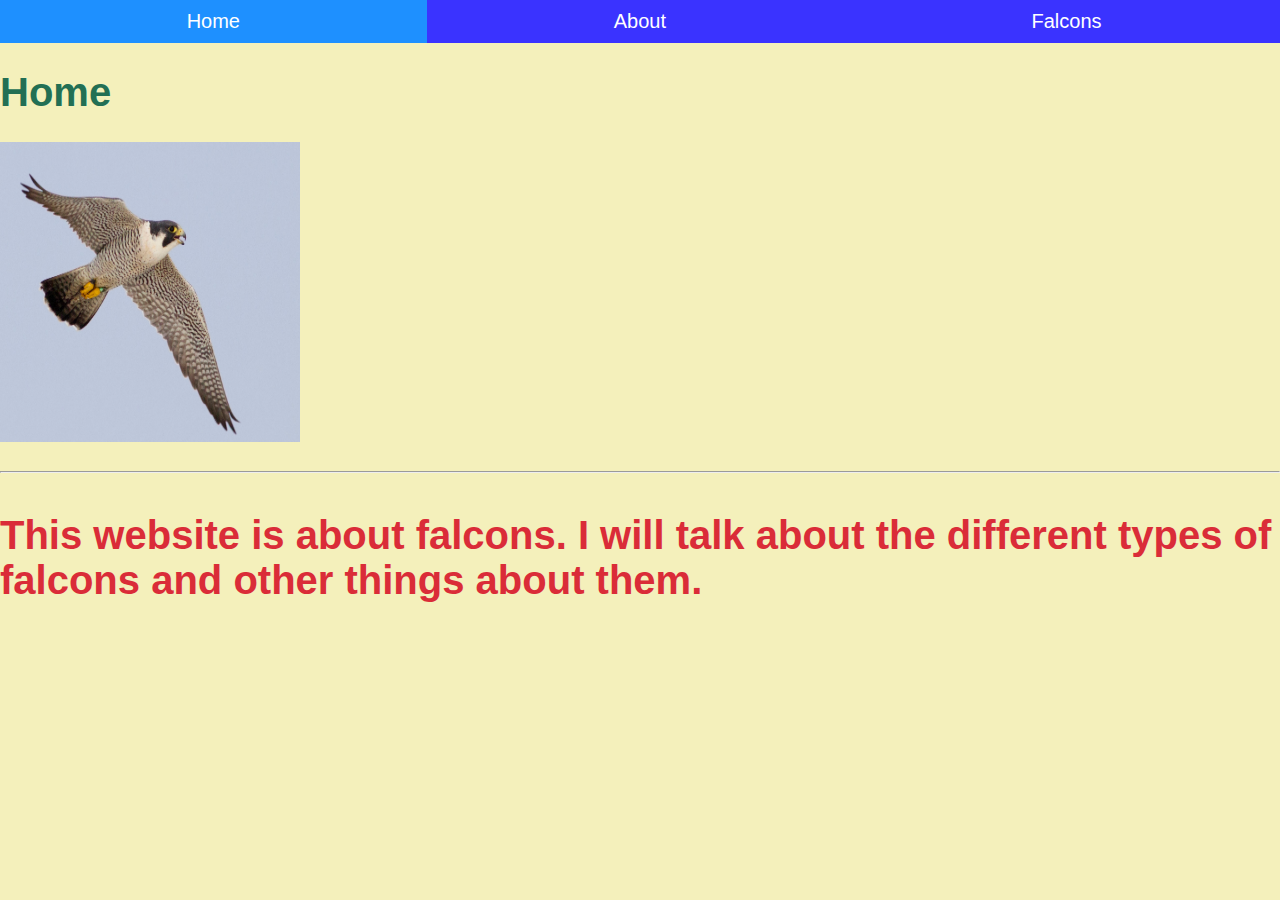
<file: index.html>
<!DOCTYPE html>
<html>
<head>
<link rel="icon" href="raptor-er-lanner-falcon-flying-overhead-jim-shane.jpg" type="image">
<link rel="stylesheet" href="style.css" type="text/css">
</head>
<body>
<div class="header">
  <a class="nav active" href="index.html">Home</a>
  <a class="nav" href="about.html">About</a>
  <a class="nav" href="falcons.html">Falcons</a>
</div>
<h1>Home<h1>
<!--image of a falcon -->
<img src="303616431.jpg" alt="" height="300px" width="300px">
<hr>
<p>This website is about falcons. I will talk about the different types of falcons and other things about them.</p>
</body>
</html>
</file>
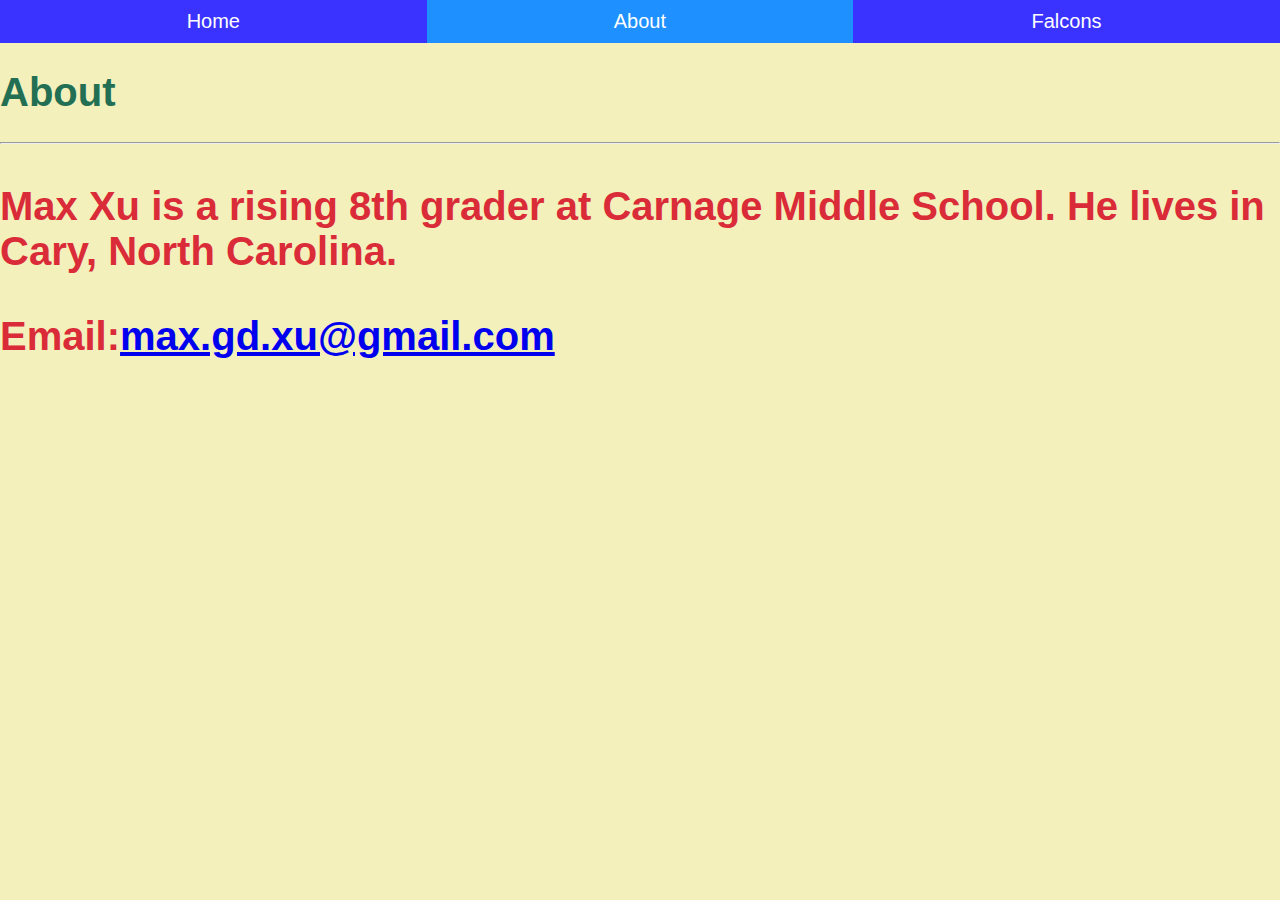
<file: about.html>
<!DOCTYPE html>
<html>
<head>
<link rel="icon" href="raptor-er-lanner-falcon-flying-overhead-jim-shane.jpg" type="image">
<link rel="stylesheet" href="style.css" type="text/css">
</head>
<body>
<div class="header">
  <a class="nav" href="index.html">Home</a>
  <a class="nav active" href="about.html">About</a>
  <a class="nav" href="falcons.html">Falcons</a>
</div>
<h1>About<h1>
<hr>
<p>Max Xu is a rising 8th grader at Carnage Middle School. He lives in Cary, North Carolina.</p>
<!-- my email -->
<p>Email:<a href="mailto:max.gd.xu@gmail.com">max.gd.xu@gmail.com</a></p>
</body>
</html>
</file>
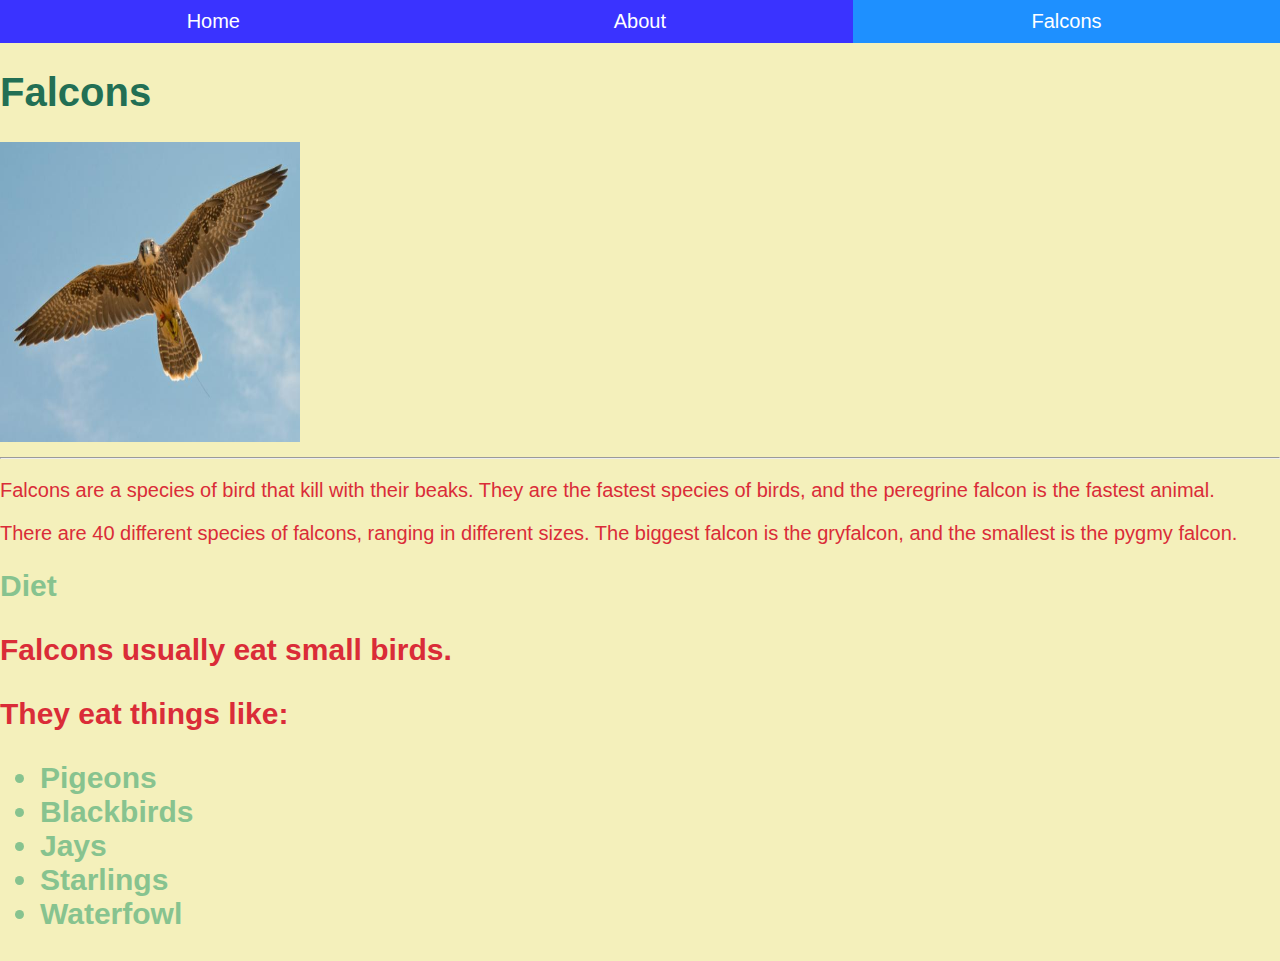
<file: falcons.html>
<!DOCTYPE html>
<html>
<head>
<link rel="icon" href="raptor-er-lanner-falcon-flying-overhead-jim-shane.jpg" type="image">
<link rel="stylesheet" href="style.css" type="text/css">
</head>
<body>
<div class="header">
  <a class="nav" href="index.html">Home</a>
  <a class="nav" href="about.html">About</a>
  <a class="nav active" href="falcons.html">Falcons</a>
</div>
<h1>Falcons</h1>
<img src="raptor-er-lanner-falcon-flying-overhead-jim-shane.jpg" alt="" height="300px" width="300px">
<hr>
<p>Falcons are a species of bird that kill with their beaks. They are the fastest species of birds, and the peregrine falcon is the fastest animal.</p>
<p>There are 40 different species of falcons, ranging in different sizes. The biggest falcon is the gryfalcon, and the smallest is the pygmy falcon.</p>
<h2>Diet<h2>
<p>Falcons usually eat small birds.</p>
<!-- list of things falcons eat -->
<p>They eat things like:</p>
<ul>
  <li>Pigeons</li>
  <li>Blackbirds</li>
  <li>Jays</li>
  <li>Starlings</li>
  <li>Waterfowl</li>
</ul>
</body>
</html>
</file>
<file: style.css>
*{box-sizing: border-box;}
p {
    /* color of the paragraphs*/
    color: #da2c38;
}
h1 {
  /* color of the first heading*/
  color: #226f54;
}
h2 {
  /* color of the second heading*/
  color: #87c38f;
}
body {
  background: #f4f0bb;
  color: #f4f0bb;
  font-size: 20px;
  font-family: sans-serif;
  margin: 0;
  top: 0;
}
.nav {
  /*navigation buttons*/
  color: white;
  margin: 0;
  padding: 10px;
  text-decoration: none;
  float: left;
  width: 33.33%;
  text-align: center;
}
.header {
  background-color: #3a33ff;
  width: 100%;
  margin: 0;
  overflow: hidden;
}
.active {
  background-color: dodgerblue;
}
</file>
